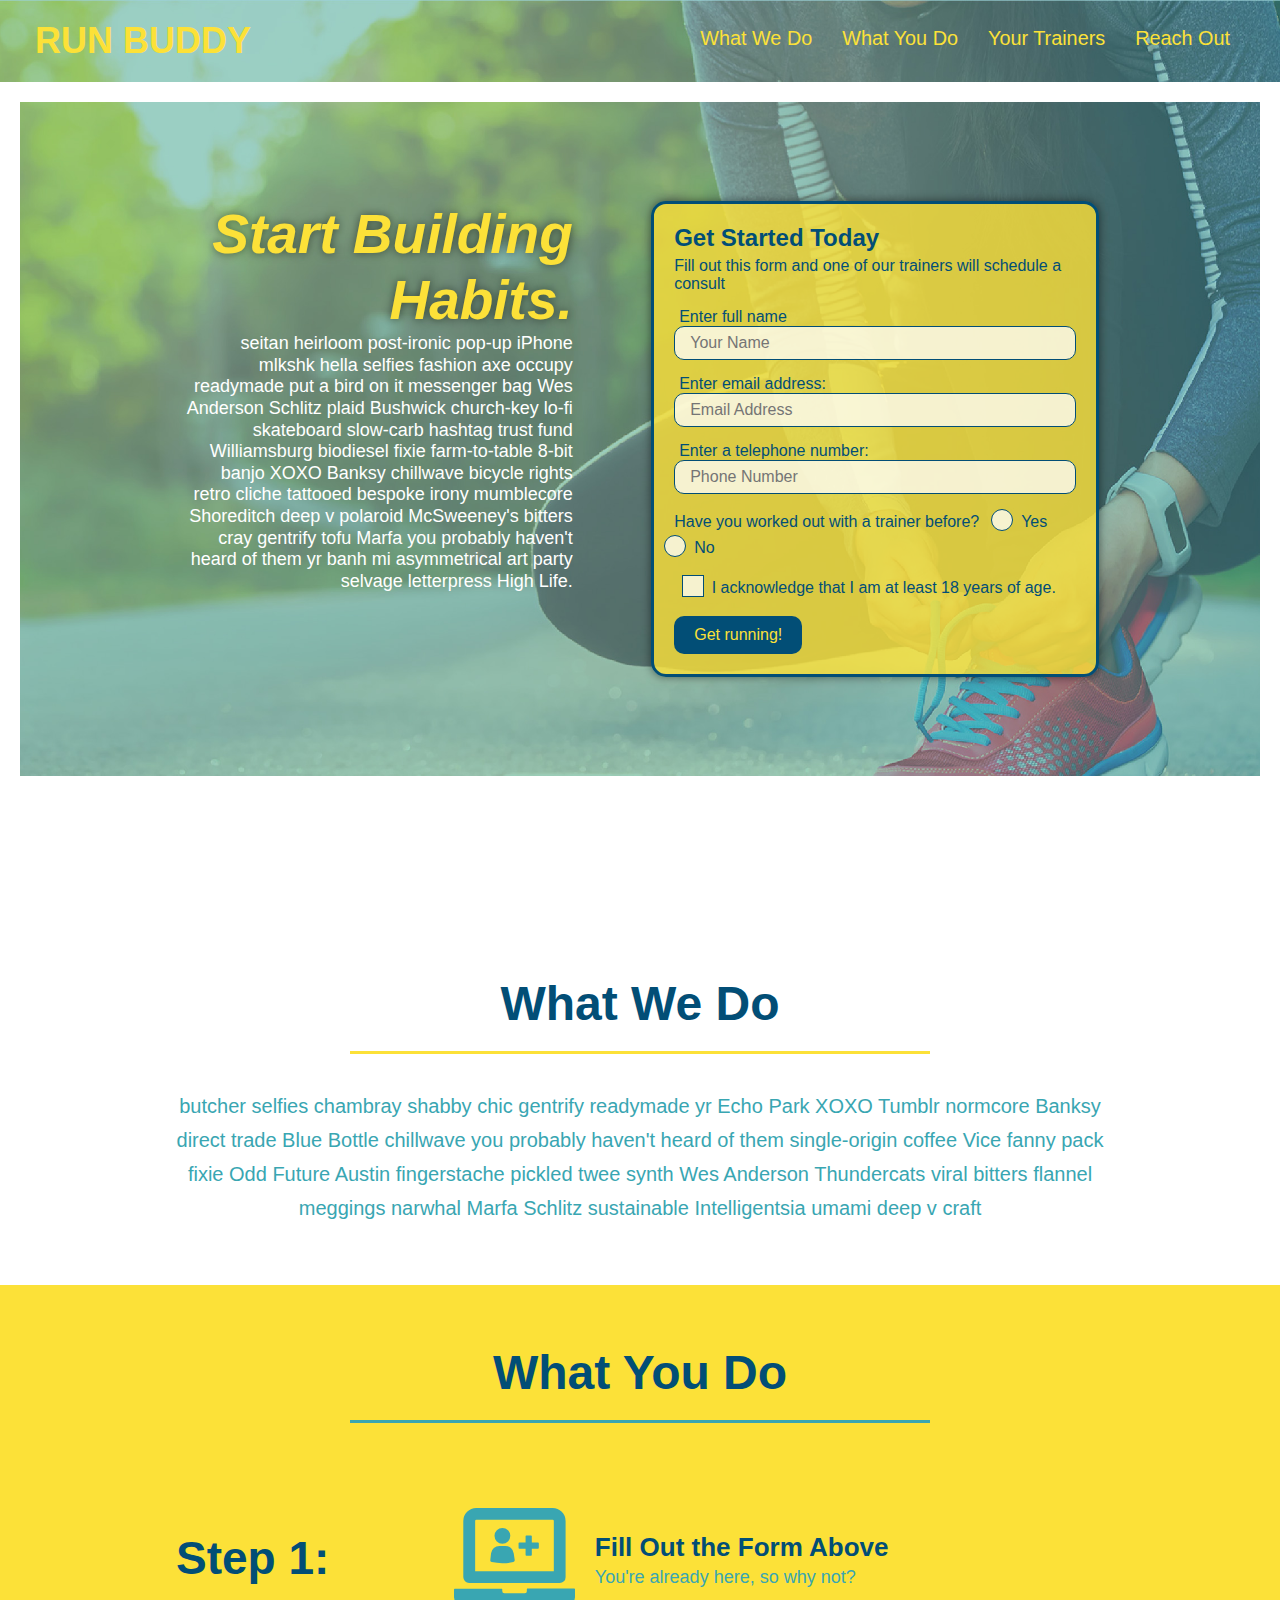
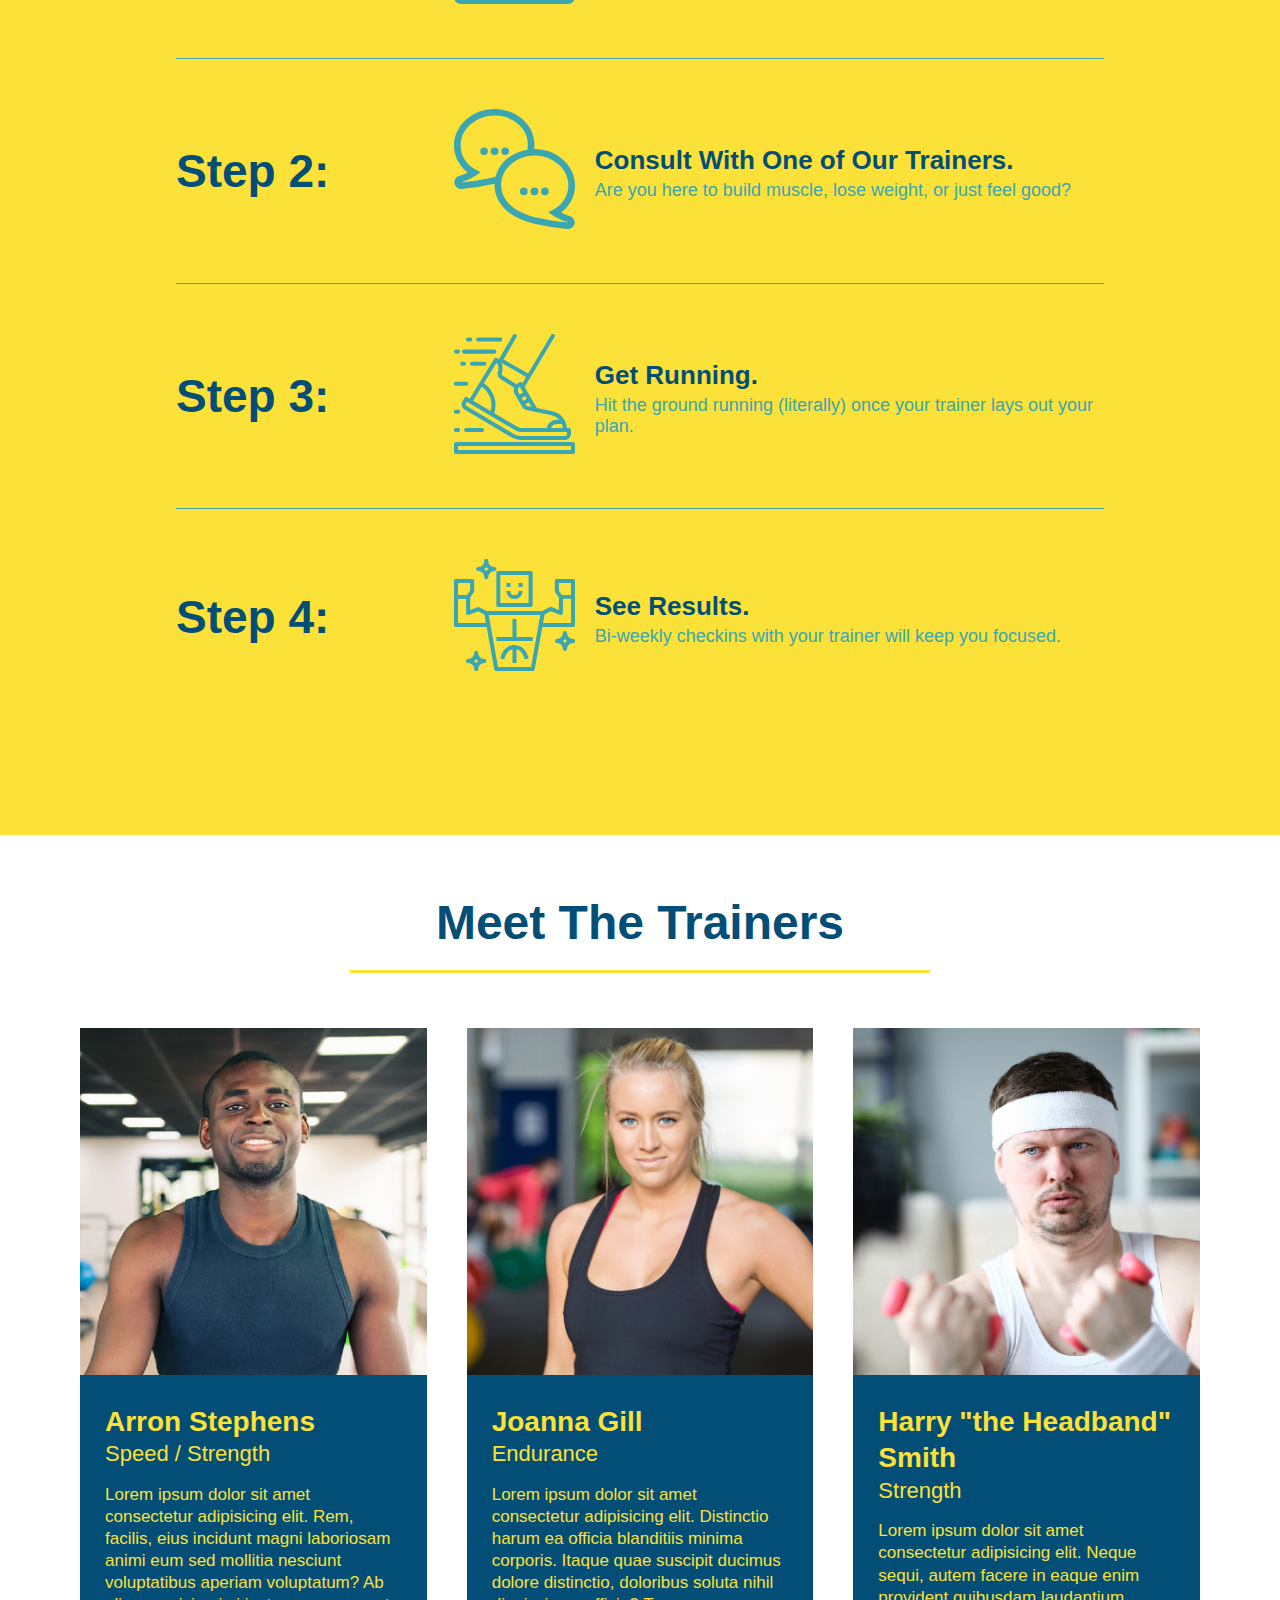
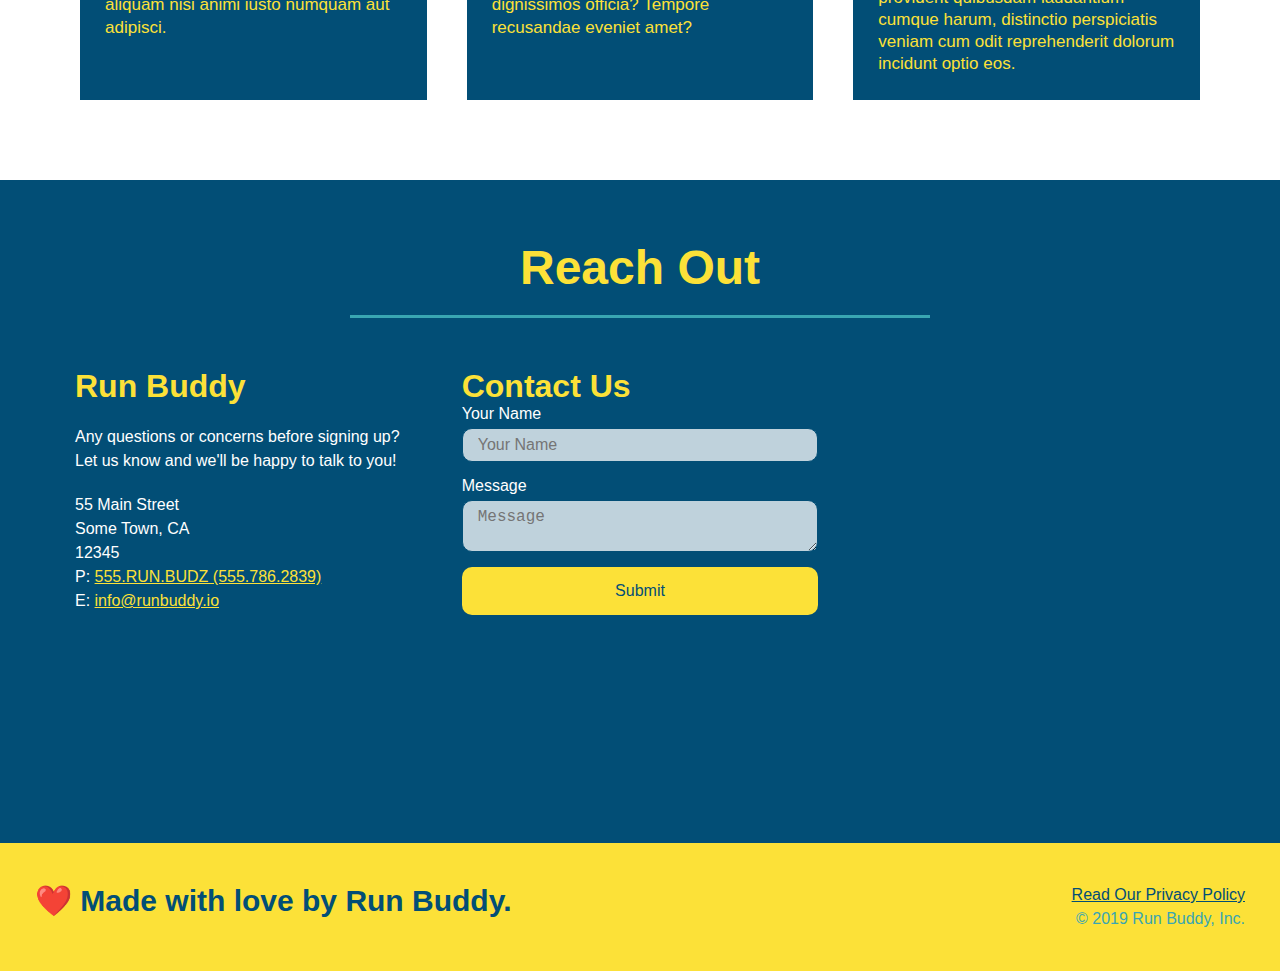
<file: index.html>
<!DOCTYPE html>
<html lang="en">

<head>
    <meta name="viewport" content="width=device-width, initial-scale=1.0" />
    <meta charset="UTF-8" />
    <title>Run Buddy</title>
    <link rel="stylesheet" type="text/css" href="./assets/css/style.css" />
</head>

<body>
    <!-- navigation -->
    <header>
        <h1>
            <a href="/">RUN BUDDY</a>
        </h1>
        <nav>
            <!-- Unordered list element -->
            <ul>
                <!-- List item element -->
                <li>
                    <!-- Anchor element -->
                    <a href="#what-we-do">What We Do</a>
                </li>
                <li>
                    <a href="#what-you-do">What You Do</a>
                </li>
                <li>
                    <a href="#your-trainers">Your Trainers</a>
                </li>
                <li>
                    <a href="#reach-out">Reach Out</a>
                </li>
            </ul>
        </nav>
    </header>

    <section class="hero">
        <div class="hero-cta">
            <h2>Start Building Habits.</h2>

            <p>seitan heirloom post-ironic pop-up iPhone mlkshk hella selfies fashion axe occupy readymade put a bird on
                it
                messenger bag Wes Anderson Schlitz plaid Bushwick church-key lo-fi skateboard slow-carb hashtag trust
                fund
                Williamsburg biodiesel fixie farm-to-table 8-bit banjo XOXO Banksy chillwave bicycle rights retro cliche
                tattooed bespoke irony mumblecore Shoreditch deep v polaroid McSweeney's bitters cray gentrify tofu
                Marfa
                you probably haven't heard of them yr banh mi asymmetrical art party selvage letterpress High Life.
            </p>
        </div>


        <div class="hero-form">
            <h3>Get Started Today</h3>
            <p>Fill out this form and one of our trainers will schedule a consult

            </p>
            <form>
                <label for="name">Enter full name</label>
                <input type="text" placeholder="Your Name" name="name" id="name" class="form-input" />

                <label for="email">Enter email address:</label>
                <input type="email" placeholder="Email Address" name="email" id="email" class="form-input" />

                <label for="phone">Enter a telephone number:</label>
                <input type="tel" placeholder="Phone Number" name="phone" id="phone" class="form-input" />

                <p>
                    Have you worked out with a trainer before?
                    <span class="radio-wrapper">
                        <input type="radio" name="trainer-confirm" id="trainer-yes" />
                        <label for="trainer-yes">Yes</label>
                    </span>
                    <span class="radio-wrapper">
                        <input type="radio" name="trainer-confirm" id="trainer-no" />
                        <label for="trainer-no">No</label>
                    </span>
                </p>
                <p>
                    <span class="checkbox-wrapper">
                        <input type="checkbox" name="age-confirm" id="checkbox" />
                        <label for="checkbox">I acknowledge that I am at least 18 years of age.</label>
                    </span>
                </p>

                <button type="submit">
                    Get running!
                </button>
                
            </form>
        </div>
    </section>

    <!-- hero/jumbotron -->
    <section>


    </section>

    <!-- "what we do" section -->
    <section id="what-we-do" class="intro">
        <div class="flex-row">
            <h2 class="section-title primary-border">What We Do</h2>
        </div>
        <div class="flex-row">
            <p>
                butcher selfies chambray shabby chic gentrify readymade yr Echo Park XOXO Tumblr normcore Banksy direct
                trade Blue Bottle chillwave you probably haven't heard of them single-origin coffee Vice fanny pack fixie
                Odd Future Austin fingerstache pickled twee synth Wes Anderson Thundercats viral bitters flannel meggings
                narwhal Marfa Schlitz sustainable Intelligentsia umami deep v craft
            </p>
        </div>
        
    </section>

    <!-- "what you do" section -->
    <section id="what-you-do" class="steps">
        <div class="flex-row">
            <h2 class="section-title secondary-border">What You Do</h2>
        </div>

        <div class="step">
            <h3>Step 1:</h3>
            <div class="step-info">
                <div class="step-img">
                    <img src="./assets/images/step-1.svg" alt="" />
                </div>
                <div class="step-text">
                    <h4>Fill Out the Form Above</h4>
                    <p>You're already here, so why not?</p>
                </div>
            </div>
        </div>

        <div class="step">
            <h3>Step 2:</h3>
            <div class="step-info">
                <div class="step-img">
                    <img src="./assets/images/step-2.svg" alt="" />
                </div>
                <div class="step-text">
                    <h4>Consult With One of Our Trainers.</h4>
                    <p>Are you here to build muscle, lose weight, or just feel good?</p>
                </div>
            </div>
        </div>

        <div class="step">
            <h3>Step 3:</h3>
            <div class="step-info">
                <div class="step-img">
                    <img src="./assets/images/step-3.svg" alt="" />
                </div>
                <div class="step-text">
                    <h4>Get Running.</h4>
                    <p>Hit the ground running (literally) once your trainer lays out your plan.</p>
                </div>
            </div>
        </div>

        <div class="step">
            <h3>Step 4:</h3>
            <div class="step-info">
                <div class="step-img">
                    <img src="./assets/images/step-4.svg" alt="" />
                </div>
                <div class="step-text">
                    <h4>See Results.</h4>
                    <p>Bi-weekly checkins with your trainer will keep you focused.</p>
                </div>
            </div>
        </div>
    </section>

    <!-- "meet the trainers" section -->
    <section id="your-trainers" >
       <div class="flex-row">
        <h2 class="section-title primary-border">
            Meet The Trainers
        </h2>
       </div> 

       <div class="trainers">

        <article class="trainer">
            <img src="./assets/images/trainer-1.jpg" alt="Arron Stephens in his workout clothes, ready to pump iron" />
            <div class="trainer-bio">
                <h3 class="trainer-name">Arron Stephens</h3>
                <h4 class="trainer-role">Speed / Strength</h4>
                <p>
                    Lorem ipsum dolor sit amet consectetur adipisicing elit. Rem, facilis, eius incidunt magni
                    laboriosam animi eum sed mollitia nesciunt voluptatibus aperiam voluptatum? Ab aliquam nisi animi
                    iusto numquam aut adipisci.
                </p>
            </div>
        </article>

        <article class="trainer">
            <img src="./assets/images/trainer-2.jpg" alt="Joanna Gill cooling off after a workout" />
            <div class="trainer-bio">
                <h3 class="trainer-name">Joanna Gill</h3>
                <h4 class="trainer-role">Endurance</h4>
                <p>
                    Lorem ipsum dolor sit amet consectetur adipisicing elit. Distinctio harum ea officia blanditiis
                    minima corporis. Itaque quae suscipit ducimus dolore distinctio, doloribus soluta nihil dignissimos
                    officia? Tempore recusandae eveniet amet?
                </p>
            </div>
            
        </article>

        <article class="trainer">
            <img src="./assets/images/trainer-3.jpg"
                alt="Harry Smith wearing a headband and lifting comically small pink weights" />
            <div class="trainer-bio">
                <h3 class="trainer-name">Harry "the Headband" Smith</h3>
                <h4 class="trainer-role">Strength</h4>
                <p>
                    Lorem ipsum dolor sit amet consectetur adipisicing elit. Neque sequi, autem facere in eaque enim
                    provident quibusdam laudantium cumque harum, distinctio perspiciatis veniam cum odit reprehenderit
                    dolorum incidunt optio eos.
                </p>
            </div>
        </article>
       </div>
        


    </section>

    <!-- "reach out" section -->
    <section id="reach-out" class="contact">
        <div class="flex-row">
            <h2 class="section-title secondary-border">Reach Out</h2>
        </div>

        <div class="contact-info">
            <div>
                <h3>Run Buddy</h3>
                <p>
                    Any questions or concerns before signing up?
                    <br />
                    Let us know and we'll be happy to talk to you!
                </p>

                <address>
                    55 Main Street <br />
                    Some Town, CA <br />
                    12345 <br />
                    P: <a href="555.786.2839">555.RUN.BUDZ (555.786.2839)</a><br />
                    E: <a href="mailto://info@runbuddy.io">info@runbuddy.io</a>
                </address>

            </div>

            <div class="contact-form">
                <h3>Contact Us</h3>
                <form>
                    <label for="contact-name">Your Name</label>
                    <input type="text" id="contact-name" placeholder="Your Name" />

                    <label for="contact-message">Message</label>
                    <textarea id="contact-message" placeholder="Message"></textarea>

                    <button type="submit">Submit</button>
                </form>
            </div>

            <iframe
                src="https://www.google.com/maps/embed?pb=!1m18!1m12!1m3!1d3500.581834294506!2d-81.38152768460183!3d28.672236982402232!2m3!1f0!2f0!3f0!3m2!1i1024!2i768!4f13.1!3m3!1m2!1s0x88e77181589270ff%3A0x93450d666078f413!2s620%20Cranes%20Way%2C%20Altamonte%20Springs%2C%20FL%2032701!5e0!3m2!1sen!2sus!4v1613702695041!5m2!1sen!2sus"
                frame-border="0" height="400" width="400" style="border:0;" allowfullscreen>
            </iframe>

        </div>
        


    </section>

    <!-- footer -->
    <footer>
        <h2>❤️ Made with love by Run Buddy.</h2>
        <div>
            <a href="./privacy-policy.html">Read Our Privacy Policy</a><br />
            &copy; 2019 Run Buddy, Inc.
        </div>
    </footer>
</body>

</html>
</file>
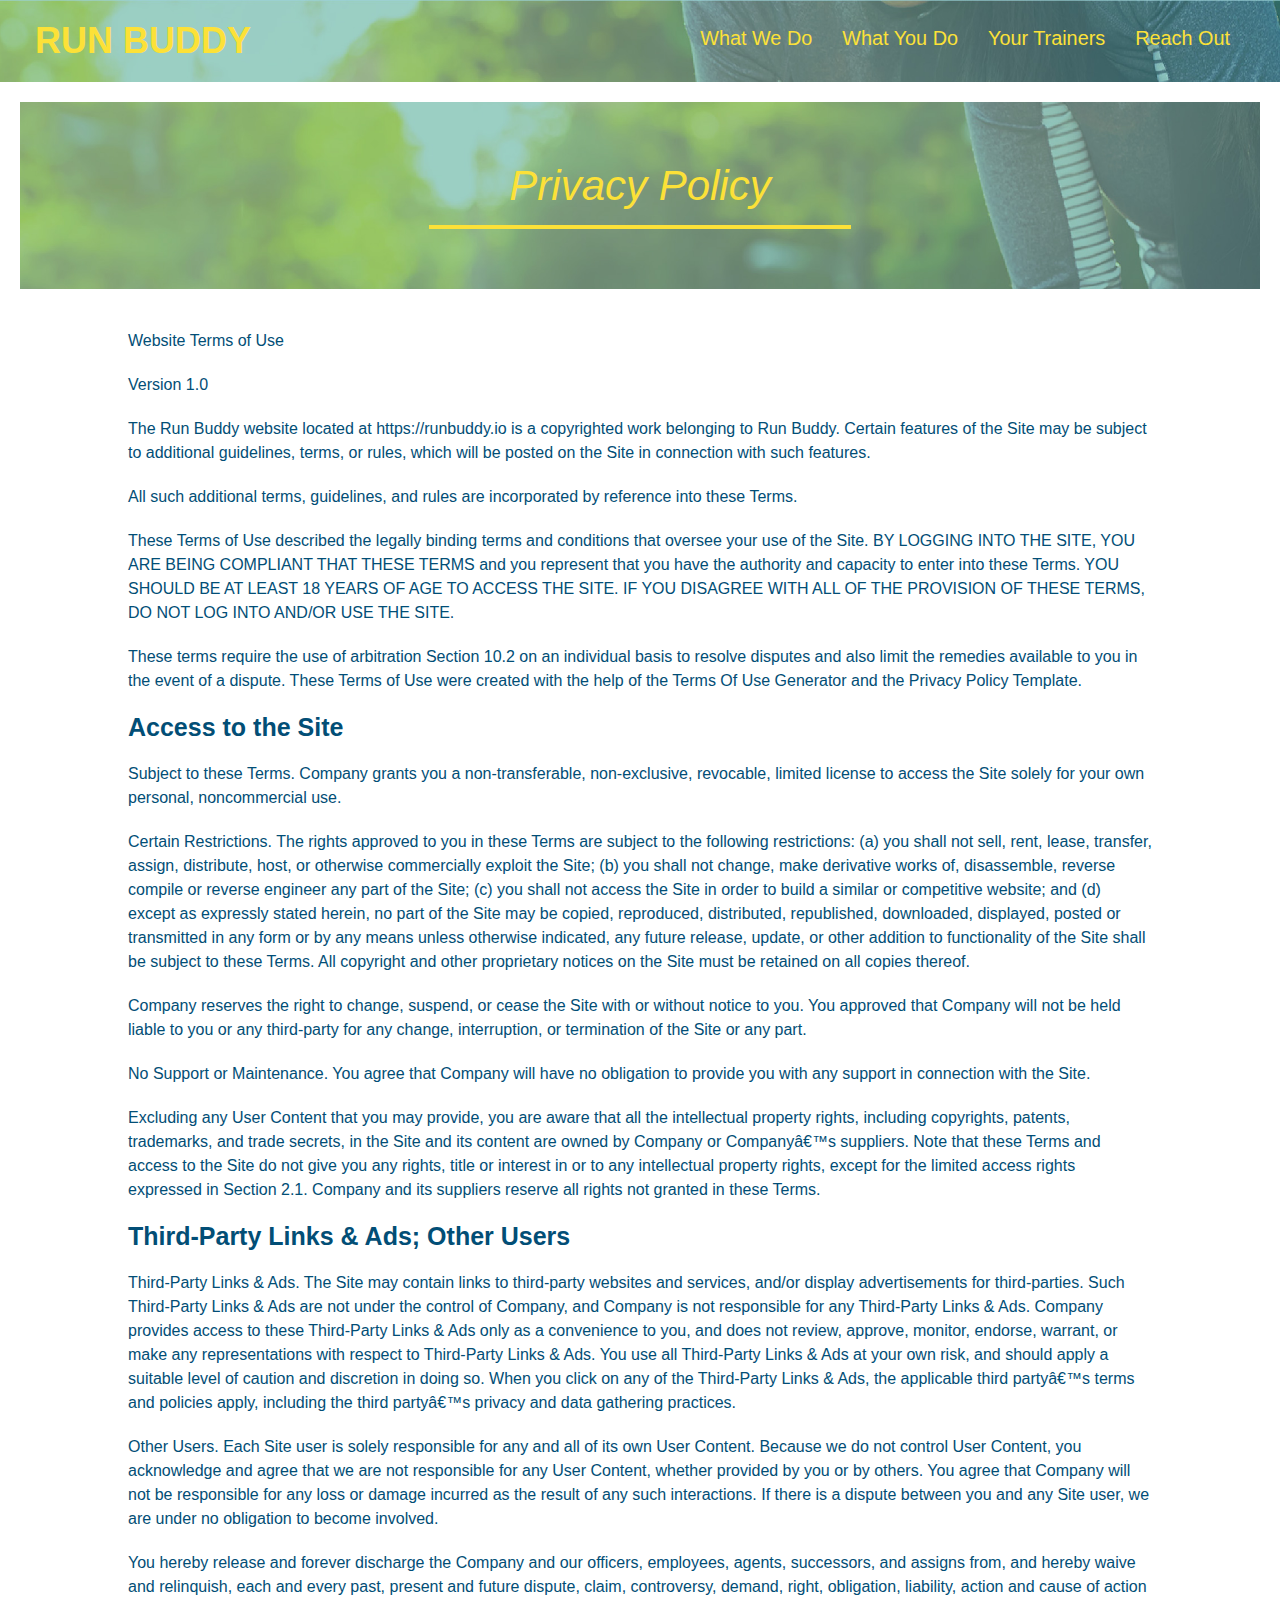
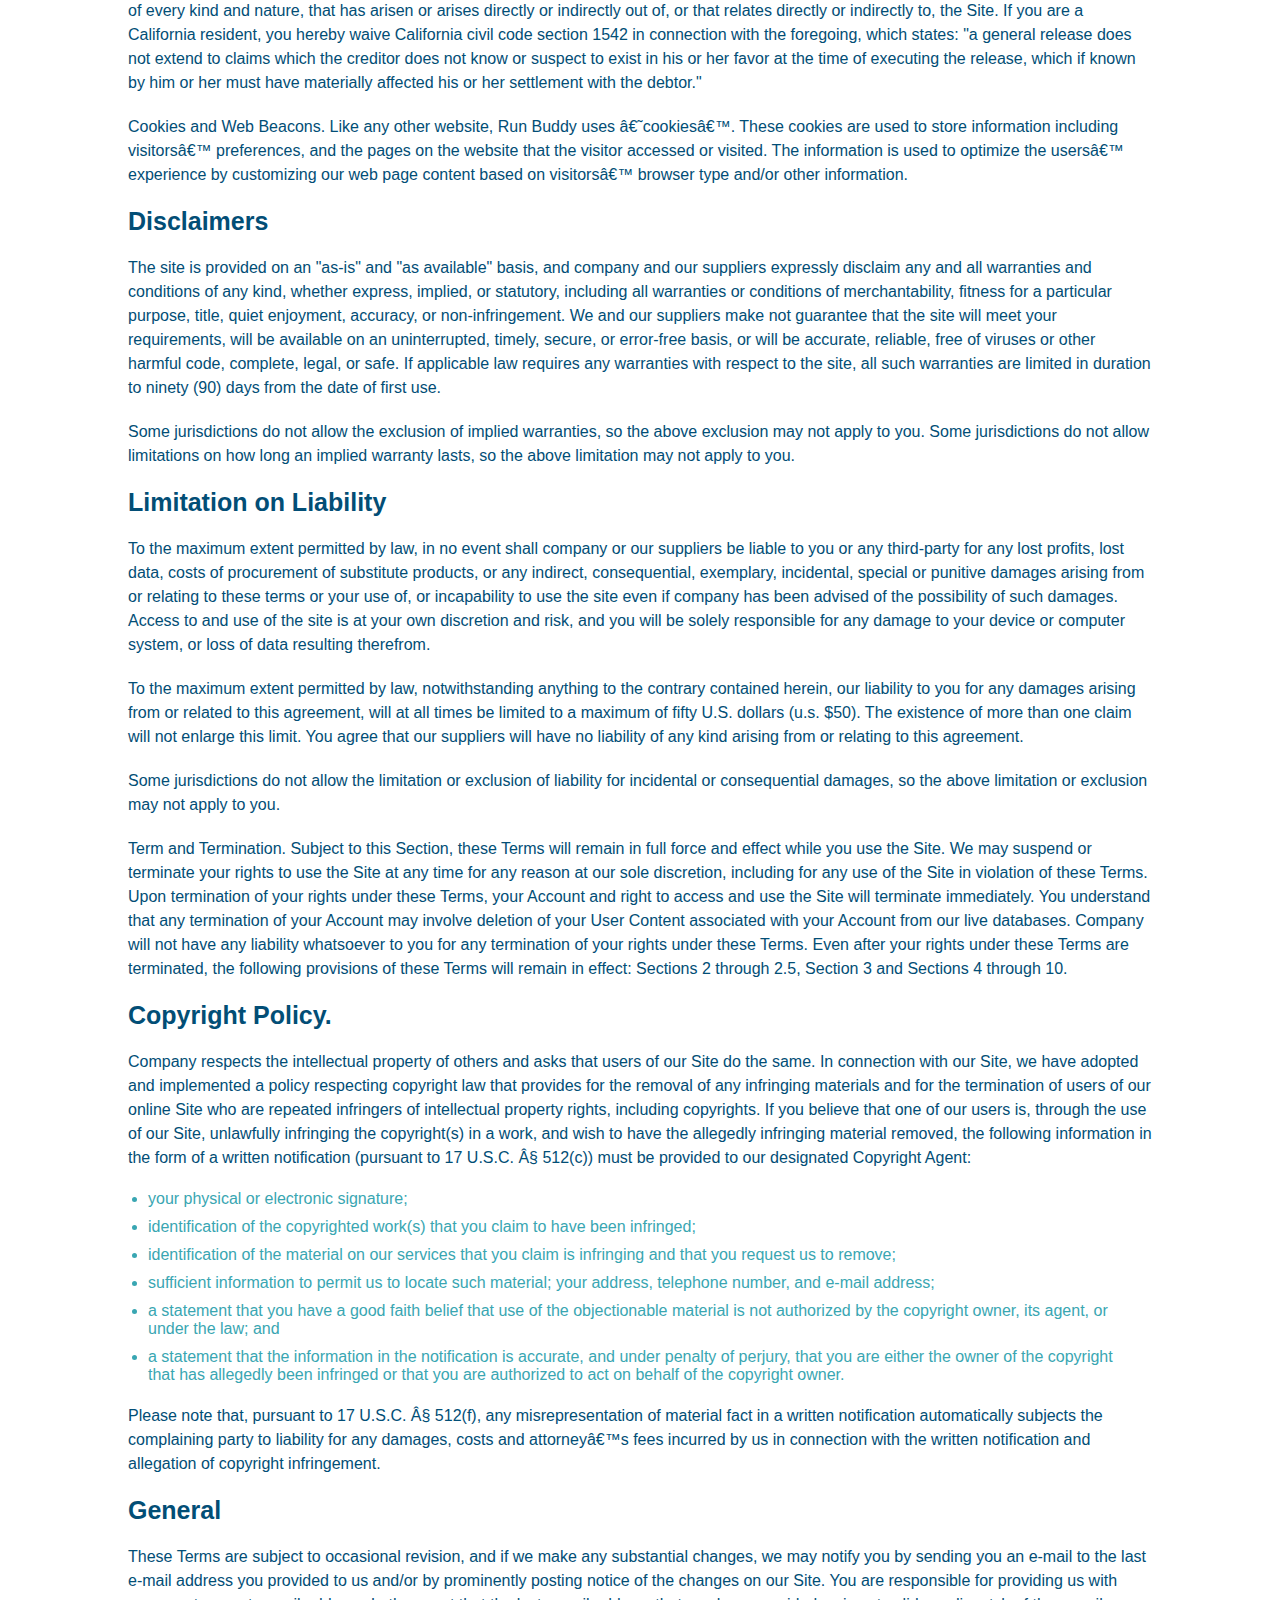
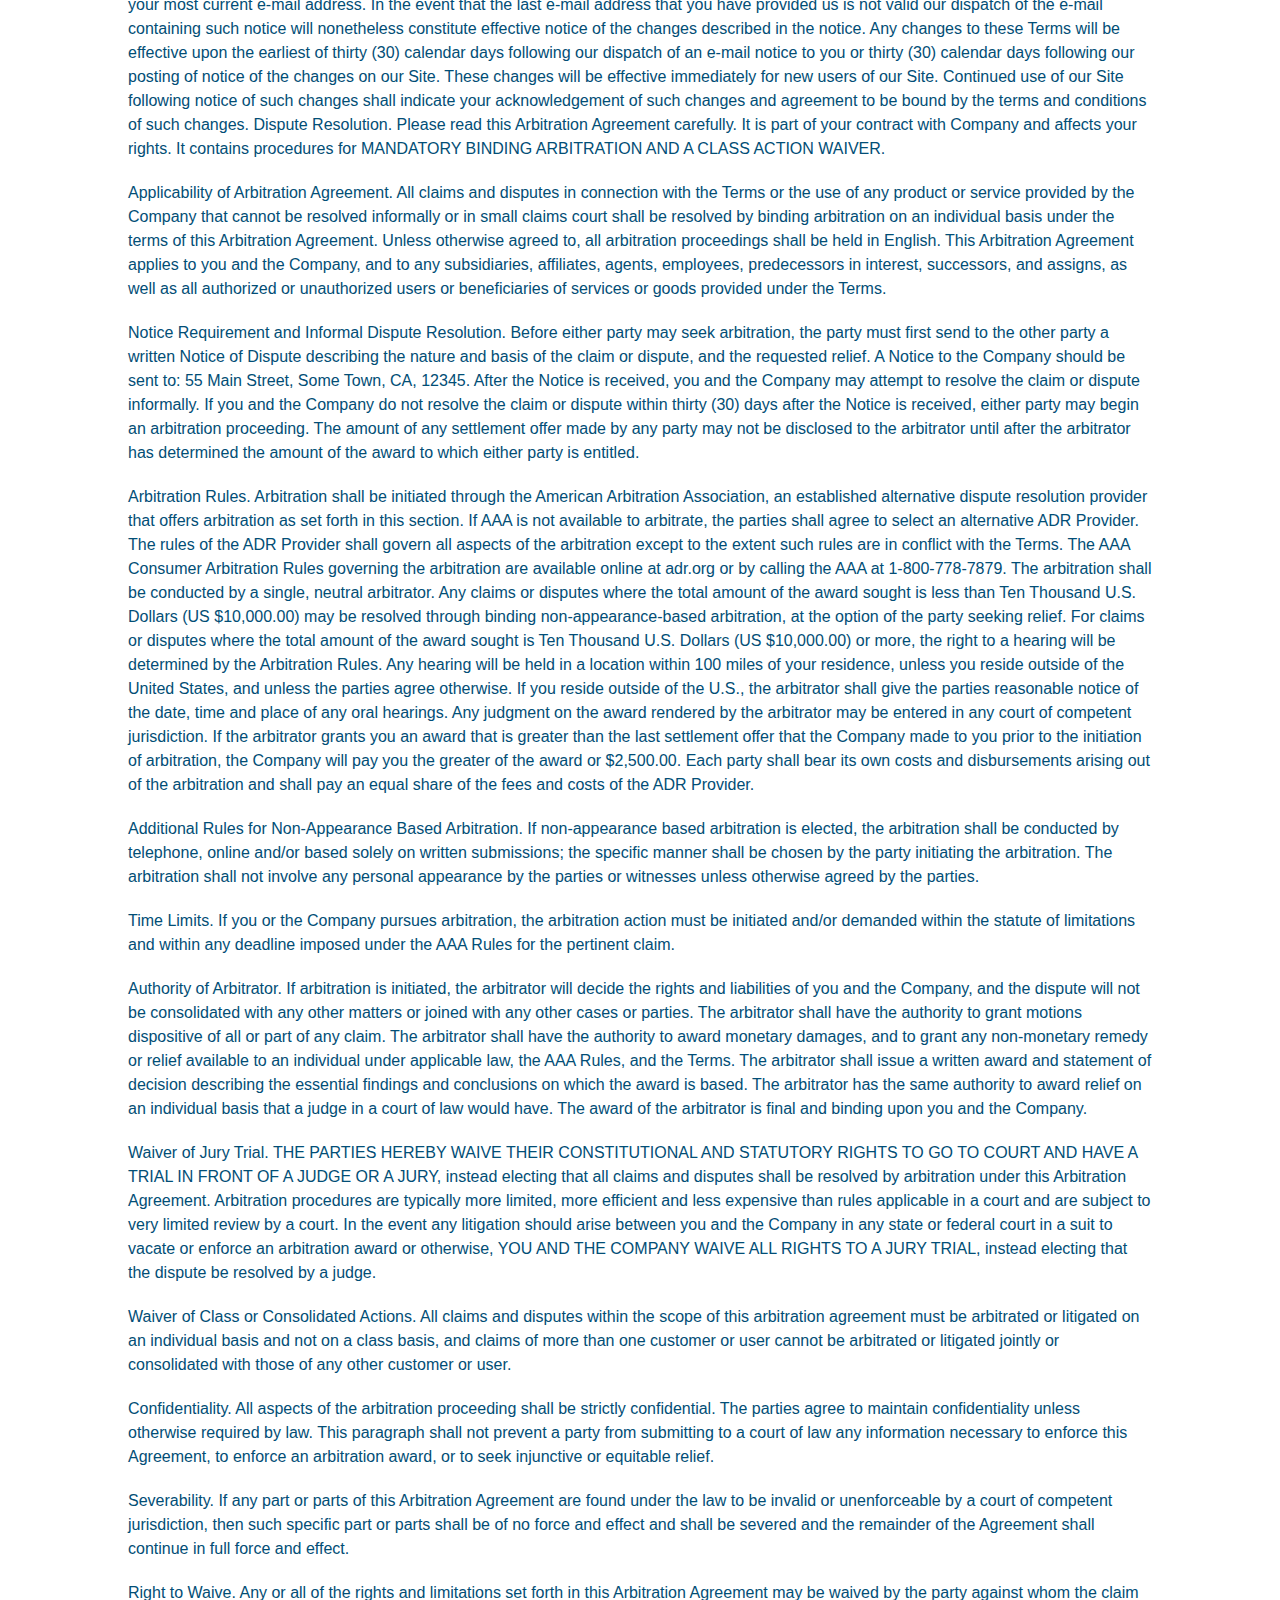
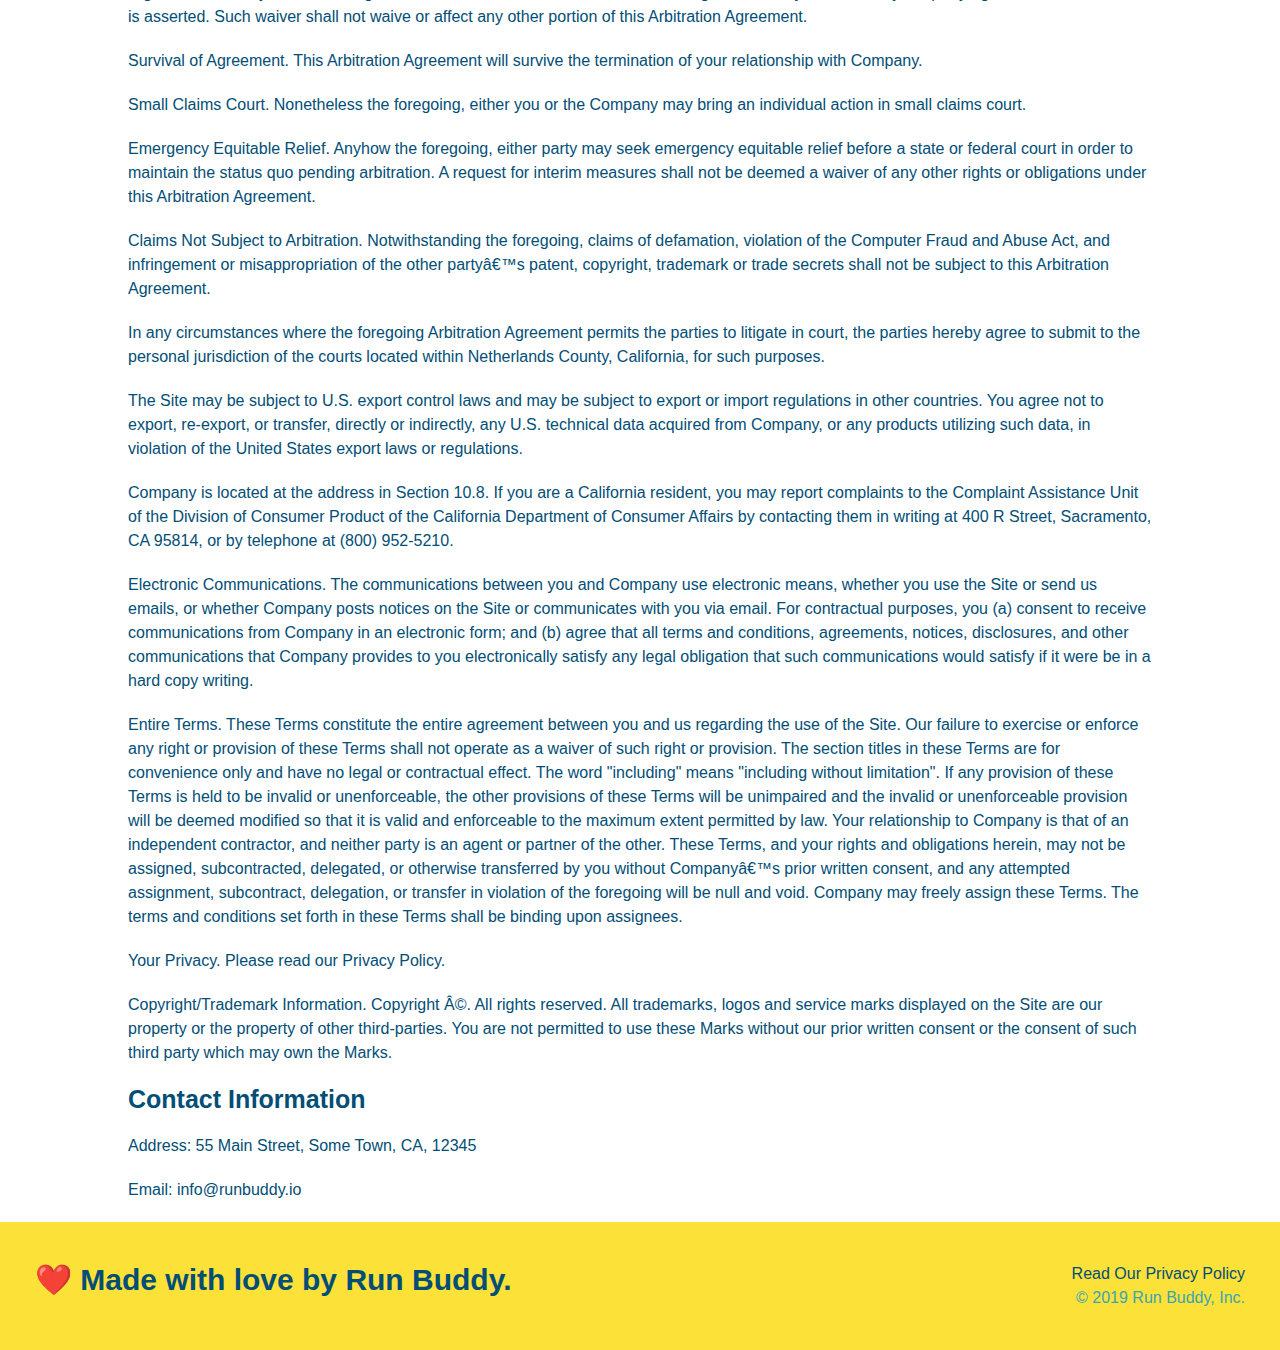
<file: privacy-policy.html>
<!DOCTYPE html>
<html lang="en">

<head>
    <meta name="viewport" content="width=device-width, initial-scale=1.0" />
    <link rel="stylesheet" href="./assets/css/style.css" />
    <link rel="stylesheet" href="./assets/css/secondary-styles.css" />
    <meta charset="UTF-8" />
    <title>Privacy Policy - Run Buddy</title>
</head>

<body>
    <header>
        <h1>
            <a href="/">RUN BUDDY</a>
        </h1>
        <nav>
            <!-- Unordered list element -->
            <ul>
                <!-- List item element -->
                <li>
                    <!-- Anchor element -->
                    <a href="./index.html#whatwedo">What We Do</a>
                </li>
                <li>
                    <a href="./index.html#what-you-do">What You Do</a>
                </li>
                <li>
                    <a href="./index.html#your-trainers">Your Trainers</a>
                </li>
                <li>
                    <a href="./index.html#reach-out">Reach Out</a>
                </li>
            </ul>
        </nav>
    </header>

    <section class="hero">
        <h2 class="page-title">
            Privacy Policy
        </h2>
    </section>

    <article class="secondary-content">

        <p>
            Website Terms of Use
        </p>

        <p>
            Version 1.0
        </p>

        <p>
            The Run Buddy website located at https://runbuddy.io is a copyrighted work belonging to Run Buddy. Certain
            features of the Site may be subject to additional guidelines, terms, or rules, which will be posted on the
            Site
            in connection with such features.
        </p>

        <p>
            All such additional terms, guidelines, and rules are incorporated by reference into these Terms.
        </p>

        <p>
            These Terms of Use described the legally binding terms and conditions that oversee your use of the Site. BY
            LOGGING INTO THE SITE, YOU ARE BEING COMPLIANT THAT THESE TERMS and you represent that you have the
            authority
            and capacity to enter into these Terms. YOU SHOULD BE AT LEAST 18 YEARS OF AGE TO ACCESS THE SITE. IF YOU
            DISAGREE WITH ALL OF THE PROVISION OF THESE TERMS, DO NOT LOG INTO AND/OR USE THE SITE.
        </p>

        <p>
            These terms require the use of arbitration Section 10.2 on an individual basis to resolve disputes and also
            limit the remedies available to you in the event of a dispute. These Terms of Use were created with the help
            of
            the Terms Of Use Generator and the Privacy Policy Template.
        </p>

        <h3>
            Access to the Site
        </h3>

        <p>
            Subject to these Terms. Company grants you a non-transferable, non-exclusive, revocable, limited license to
            access the Site solely for your own personal, noncommercial use.
        </p>

        <p>
            Certain Restrictions. The rights approved to you in these Terms are subject to the following restrictions:
            (a)
            you shall not sell, rent, lease, transfer, assign, distribute, host, or otherwise commercially exploit the
            Site;
            (b) you shall not change, make derivative works of, disassemble, reverse compile or reverse engineer any
            part of
            the Site; (c) you shall not access the Site in order to build a similar or competitive website; and (d)
            except
            as expressly stated herein, no part of the Site may be copied, reproduced, distributed, republished,
            downloaded,
            displayed, posted or transmitted in any form or by any means unless otherwise indicated, any future release,
            update, or other addition to functionality of the Site shall be subject to these Terms. All copyright and
            other
            proprietary notices on the Site must be retained on all copies thereof.
        </p>

        <p>
            Company reserves the right to change, suspend, or cease the Site with or without notice to you. You approved
            that Company will not be held liable to you or any third-party for any change, interruption, or termination
            of
            the Site or any part.
        </p>

        <p>
            No Support or Maintenance. You agree that Company will have no obligation to provide you with any support in
            connection with the Site.
        </p>

        <p>
            Excluding any User Content that you may provide, you are aware that all the intellectual property rights,
            including copyrights, patents, trademarks, and trade secrets, in the Site and its content are owned by
            Company
            or Companyâ€™s suppliers. Note that these Terms and access to the Site do not give you any rights, title or
            interest in or to any intellectual property rights, except for the limited access rights expressed in
            Section
            2.1. Company and its suppliers reserve all rights not granted in these Terms.
        </p>

        <h3>
            Third-Party Links & Ads; Other Users
        </h3>

        <p>
            Third-Party Links & Ads. The Site may contain links to third-party websites and services, and/or display
            advertisements for third-parties. Such Third-Party Links & Ads are not under the control of Company, and
            Company
            is not responsible for any Third-Party Links & Ads. Company provides access to these Third-Party Links & Ads
            only as a convenience to you, and does not review, approve, monitor, endorse, warrant, or make any
            representations with respect to Third-Party Links & Ads. You use all Third-Party Links & Ads at your own
            risk,
            and should apply a suitable level of caution and discretion in doing so. When you click on any of the
            Third-Party Links & Ads, the applicable third partyâ€™s terms and policies apply, including the third
            partyâ€™s
            privacy and data gathering practices.
        </p>

        <p>
            Other Users. Each Site user is solely responsible for any and all of its own User Content. Because we do not
            control User Content, you acknowledge and agree that we are not responsible for any User Content, whether
            provided by you or by others. You agree that Company will not be responsible for any loss or damage incurred
            as
            the result of any such interactions. If there is a dispute between you and any Site user, we are under no
            obligation to become involved.
        </p>

        <p>
            You hereby release and forever discharge the Company and our officers, employees, agents, successors, and
            assigns from, and hereby waive and relinquish, each and every past, present and future dispute, claim,
            controversy, demand, right, obligation, liability, action and cause of action of every kind and nature, that
            has
            arisen or arises directly or indirectly out of, or that relates directly or indirectly to, the Site. If you
            are
            a California resident, you hereby waive California civil code section 1542 in connection with the foregoing,
            which states: "a general release does not extend to claims which the creditor does not know or suspect to
            exist
            in his or her favor at the time of executing the release, which if known by him or her must have materially
            affected his or her settlement with the debtor."
        </p>

        <p>
            Cookies and Web Beacons. Like any other website, Run Buddy uses â€˜cookiesâ€™. These cookies are used to
            store
            information including visitorsâ€™ preferences, and the pages on the website that the visitor accessed or
            visited.
            The information is used to optimize the usersâ€™ experience by customizing our web page content based on
            visitorsâ€™
            browser type and/or other information.
        </p>

        <h3>
            Disclaimers
        </h3>

        <p>
            The site is provided on an "as-is" and "as available" basis, and company and our suppliers expressly
            disclaim
            any and all warranties and conditions of any kind, whether express, implied, or statutory, including all
            warranties or conditions of merchantability, fitness for a particular purpose, title, quiet enjoyment,
            accuracy,
            or non-infringement. We and our suppliers make not guarantee that the site will meet your requirements, will
            be
            available on an uninterrupted, timely, secure, or error-free basis, or will be accurate, reliable, free of
            viruses or other harmful code, complete, legal, or safe. If applicable law requires any warranties with
            respect
            to the site, all such warranties are limited in duration to ninety (90) days from the date of first use.
        </p>

        <p>
            Some jurisdictions do not allow the exclusion of implied warranties, so the above exclusion may not apply to
            you. Some jurisdictions do not allow limitations on how long an implied warranty lasts, so the above
            limitation
            may not apply to you.
        </p>

        <h3>
            Limitation on Liability
        </h3>

        <p>
            To the maximum extent permitted by law, in no event shall company or our suppliers be liable to you or any
            third-party for any lost profits, lost data, costs of procurement of substitute products, or any indirect,
            consequential, exemplary, incidental, special or punitive damages arising from or relating to these terms or
            your use of, or incapability to use the site even if company has been advised of the possibility of such
            damages. Access to and use of the site is at your own discretion and risk, and you will be solely
            responsible
            for any damage to your device or computer system, or loss of data resulting therefrom.
        </p>

        <p>
            To the maximum extent permitted by law, notwithstanding anything to the contrary contained herein, our
            liability
            to you for any damages arising from or related to this agreement, will at all times be limited to a maximum
            of
            fifty U.S. dollars (u.s. $50). The existence of more than one claim will not enlarge this limit. You agree
            that
            our suppliers will have no liability of any kind arising from or relating to this agreement.
        </p>

        <p>
            Some jurisdictions do not allow the limitation or exclusion of liability for incidental or consequential
            damages, so the above limitation or exclusion may not apply to you.
        </p>

        <p>
            Term and Termination. Subject to this Section, these Terms will remain in full force and effect while you
            use
            the Site. We may suspend or terminate your rights to use the Site at any time for any reason at our sole
            discretion, including for any use of the Site in violation of these Terms. Upon termination of your rights
            under
            these Terms, your Account and right to access and use the Site will terminate immediately. You understand
            that
            any termination of your Account may involve deletion of your User Content associated with your Account from
            our
            live databases. Company will not have any liability whatsoever to you for any termination of your rights
            under
            these Terms. Even after your rights under these Terms are terminated, the following provisions of these
            Terms
            will remain in effect: Sections 2 through 2.5, Section 3 and Sections 4 through 10.
        </p>

        <h3>
            Copyright Policy.
        </h3>

        <p>
            Company respects the intellectual property of others and asks that users of our Site do the same. In
            connection
            with our Site, we have adopted and implemented a policy respecting copyright law that provides for the
            removal
            of any infringing materials and for the termination of users of our online Site who are repeated infringers
            of
            intellectual property rights, including copyrights. If you believe that one of our users is, through the use
            of
            our Site, unlawfully infringing the copyright(s) in a work, and wish to have the allegedly infringing
            material
            removed, the following information in the form of a written notification (pursuant to 17 U.S.C. Â§ 512(c))
            must
            be provided to our designated Copyright Agent:
        </p>

        <ul>
            <li>
                your physical or electronic signature;
            </li>
            <li>
                identification of the copyrighted work(s) that you claim to have been infringed;
            </li>
            <li>
                identification of the material on our services that you claim is infringing and that you request us to
                remove;
            </li>
            <li>
                sufficient information to permit us to locate such material; your address, telephone number, and e-mail
                address;
            </li>
            <li>
                a statement that you have a good faith belief that use of the objectionable material is not authorized
                by the
                copyright owner, its agent, or under the law; and
            </li>
            <li>
                a statement that the information in the notification is accurate, and under penalty of perjury, that you
                are
                either the owner of the copyright that has allegedly been infringed or that you are authorized to act on
                behalf of the copyright owner.
            </li>
        </ul>

        <p>
            Please note that, pursuant to 17 U.S.C. Â§ 512(f), any misrepresentation of material fact in a written
            notification automatically subjects the complaining party to liability for any damages, costs and
            attorneyâ€™s
            fees incurred by us in connection with the written notification and allegation of copyright infringement.
        </p>

        <h3>
            General
        </h3>

        <p>
            These Terms are subject to occasional revision, and if we make any substantial changes, we may notify you by
            sending you an e-mail to the last e-mail address you provided to us and/or by prominently posting notice of
            the
            changes on our Site. You are responsible for providing us with your most current e-mail address. In the
            event
            that the last e-mail address that you have provided us is not valid our dispatch of the e-mail containing
            such
            notice will nonetheless constitute effective notice of the changes described in the notice. Any changes to
            these
            Terms will be effective upon the earliest of thirty (30) calendar days following our dispatch of an e-mail
            notice to you or thirty (30) calendar days following our posting of notice of the changes on our Site. These
            changes will be effective immediately for new users of our Site. Continued use of our Site following notice
            of
            such changes shall indicate your acknowledgement of such changes and agreement to be bound by the terms and
            conditions of such changes. Dispute Resolution. Please read this Arbitration Agreement carefully. It is part
            of
            your contract with Company and affects your rights. It contains procedures for MANDATORY BINDING ARBITRATION
            AND
            A CLASS ACTION WAIVER.
        </p>

        <p>
            Applicability of Arbitration Agreement. All claims and disputes in connection with the Terms or the use of
            any
            product or service provided by the Company that cannot be resolved informally or in small claims court shall
            be
            resolved by binding arbitration on an individual basis under the terms of this Arbitration Agreement. Unless
            otherwise agreed to, all arbitration proceedings shall be held in English. This Arbitration Agreement
            applies to
            you and the Company, and to any subsidiaries, affiliates, agents, employees, predecessors in interest,
            successors, and assigns, as well as all authorized or unauthorized users or beneficiaries of services or
            goods
            provided under the Terms.
        </p>

        <p>
            Notice Requirement and Informal Dispute Resolution. Before either party may seek arbitration, the party must
            first send to the other party a written Notice of Dispute describing the nature and basis of the claim or
            dispute, and the requested relief. A Notice to the Company should be sent to: 55 Main Street, Some Town, CA,
            12345. After the Notice is received, you and the Company may attempt to resolve the claim or dispute
            informally.
            If you and the Company do not resolve the claim or dispute within thirty (30) days after the Notice is
            received,
            either party may begin an arbitration proceeding. The amount of any settlement offer made by any party may
            not
            be disclosed to the arbitrator until after the arbitrator has determined the amount of the award to which
            either
            party is entitled.
        </p>

        <p>
            Arbitration Rules. Arbitration shall be initiated through the American Arbitration Association, an
            established
            alternative dispute resolution provider that offers arbitration as set forth in this section. If AAA is not
            available to arbitrate, the parties shall agree to select an alternative ADR Provider. The rules of the ADR
            Provider shall govern all aspects of the arbitration except to the extent such rules are in conflict with
            the
            Terms. The AAA Consumer Arbitration Rules governing the arbitration are available online at adr.org or by
            calling the AAA at 1-800-778-7879. The arbitration shall be conducted by a single, neutral arbitrator. Any
            claims or disputes where the total amount of the award sought is less than Ten Thousand U.S. Dollars (US
            $10,000.00) may be resolved through binding non-appearance-based arbitration, at the option of the party
            seeking
            relief. For claims or disputes where the total amount of the award sought is Ten Thousand U.S. Dollars (US
            $10,000.00) or more, the right to a hearing will be determined by the Arbitration Rules. Any hearing will be
            held in a location within 100 miles of your residence, unless you reside outside of the United States, and
            unless the parties agree otherwise. If you reside outside of the U.S., the arbitrator shall give the parties
            reasonable notice of the date, time and place of any oral hearings. Any judgment on the award rendered by
            the
            arbitrator may be entered in any court of competent jurisdiction. If the arbitrator grants you an award that
            is
            greater than the last settlement offer that the Company made to you prior to the initiation of arbitration,
            the
            Company will pay you the greater of the award or $2,500.00. Each party shall bear its own costs and
            disbursements arising out of the arbitration and shall pay an equal share of the fees and costs of the ADR
            Provider.
        </p>

        <p>
            Additional Rules for Non-Appearance Based Arbitration. If non-appearance based arbitration is elected, the
            arbitration shall be conducted by telephone, online and/or based solely on written submissions; the specific
            manner shall be chosen by the party initiating the arbitration. The arbitration shall not involve any
            personal
            appearance by the parties or witnesses unless otherwise agreed by the parties.
        </p>

        <p>
            Time Limits. If you or the Company pursues arbitration, the arbitration action must be initiated and/or
            demanded
            within the statute of limitations and within any deadline imposed under the AAA Rules for the pertinent
            claim.
        </p>

        <p>
            Authority of Arbitrator. If arbitration is initiated, the arbitrator will decide the rights and liabilities
            of
            you and the Company, and the dispute will not be consolidated with any other matters or joined with any
            other
            cases or parties. The arbitrator shall have the authority to grant motions dispositive of all or part of any
            claim. The arbitrator shall have the authority to award monetary damages, and to grant any non-monetary
            remedy
            or relief available to an individual under applicable law, the AAA Rules, and the Terms. The arbitrator
            shall
            issue a written award and statement of decision describing the essential findings and conclusions on which
            the
            award is based. The arbitrator has the same authority to award relief on an individual basis that a judge in
            a
            court of law would have. The award of the arbitrator is final and binding upon you and the Company.
        </p>

        <p>
            Waiver of Jury Trial. THE PARTIES HEREBY WAIVE THEIR CONSTITUTIONAL AND STATUTORY RIGHTS TO GO TO COURT AND
            HAVE
            A TRIAL IN FRONT OF A JUDGE OR A JURY, instead electing that all claims and disputes shall be resolved by
            arbitration under this Arbitration Agreement. Arbitration procedures are typically more limited, more
            efficient
            and less expensive than rules applicable in a court and are subject to very limited review by a court. In
            the
            event any litigation should arise between you and the Company in any state or federal court in a suit to
            vacate
            or enforce an arbitration award or otherwise, YOU AND THE COMPANY WAIVE ALL RIGHTS TO A JURY TRIAL, instead
            electing that the dispute be resolved by a judge.
        </p>

        <p>
            Waiver of Class or Consolidated Actions. All claims and disputes within the scope of this arbitration
            agreement
            must be arbitrated or litigated on an individual basis and not on a class basis, and claims of more than one
            customer or user cannot be arbitrated or litigated jointly or consolidated with those of any other customer
            or
            user.
        </p>

        <p>
            Confidentiality. All aspects of the arbitration proceeding shall be strictly confidential. The parties agree
            to
            maintain confidentiality unless otherwise required by law. This paragraph shall not prevent a party from
            submitting to a court of law any information necessary to enforce this Agreement, to enforce an arbitration
            award, or to seek injunctive or equitable relief.
        </p>

        <p>
            Severability. If any part or parts of this Arbitration Agreement are found under the law to be invalid or
            unenforceable by a court of competent jurisdiction, then such specific part or parts shall be of no force
            and
            effect and shall be severed and the remainder of the Agreement shall continue in full force and effect.
        </p>

        <p>
            Right to Waive. Any or all of the rights and limitations set forth in this Arbitration Agreement may be
            waived
            by the party against whom the claim is asserted. Such waiver shall not waive or affect any other portion of
            this
            Arbitration Agreement.
        </p>

        <p>
            Survival of Agreement. This Arbitration Agreement will survive the termination of your relationship with
            Company.
        </p>

        <p>
            Small Claims Court. Nonetheless the foregoing, either you or the Company may bring an individual action in
            small
            claims court.
        </p>

        <p>
            Emergency Equitable Relief. Anyhow the foregoing, either party may seek emergency equitable relief before a
            state or federal court in order to maintain the status quo pending arbitration. A request for interim
            measures
            shall not be deemed a waiver of any other rights or obligations under this Arbitration Agreement.
        </p>

        <p>
            Claims Not Subject to Arbitration. Notwithstanding the foregoing, claims of defamation, violation of the
            Computer Fraud and Abuse Act, and infringement or misappropriation of the other partyâ€™s patent, copyright,
            trademark or trade secrets shall not be subject to this Arbitration Agreement.
        </p>

        <p>
            In any circumstances where the foregoing Arbitration Agreement permits the parties to litigate in court, the
            parties hereby agree to submit to the personal jurisdiction of the courts located within Netherlands County,
            California, for such purposes.
        </p>

        <p>
            The Site may be subject to U.S. export control laws and may be subject to export or import regulations in
            other
            countries. You agree not to export, re-export, or transfer, directly or indirectly, any U.S. technical data
            acquired from Company, or any products utilizing such data, in violation of the United States export laws or
            regulations.
        </p>

        <p>
            Company is located at the address in Section 10.8. If you are a California resident, you may report
            complaints
            to the Complaint Assistance Unit of the Division of Consumer Product of the California Department of
            Consumer
            Affairs by contacting them in writing at 400 R Street, Sacramento, CA 95814, or by telephone at (800)
            952-5210.
        </p>

        <p>
            Electronic Communications. The communications between you and Company use electronic means, whether you use
            the
            Site or send us emails, or whether Company posts notices on the Site or communicates with you via email. For
            contractual purposes, you (a) consent to receive communications from Company in an electronic form; and (b)
            agree that all terms and conditions, agreements, notices, disclosures, and other communications that Company
            provides to you electronically satisfy any legal obligation that such communications would satisfy if it
            were be
            in a hard copy writing.
        </p>

        <p>
            Entire Terms. These Terms constitute the entire agreement between you and us regarding the use of the Site.
            Our
            failure to exercise or enforce any right or provision of these Terms shall not operate as a waiver of such
            right
            or provision. The section titles in these Terms are for convenience only and have no legal or contractual
            effect. The word "including" means "including without limitation". If any provision of these Terms is held
            to be
            invalid or unenforceable, the other provisions of these Terms will be unimpaired and the invalid or
            unenforceable provision will be deemed modified so that it is valid and enforceable to the maximum extent
            permitted by law. Your relationship to Company is that of an independent contractor, and neither party is an
            agent or partner of the other. These Terms, and your rights and obligations herein, may not be assigned,
            subcontracted, delegated, or otherwise transferred by you without Companyâ€™s prior written consent, and any
            attempted assignment, subcontract, delegation, or transfer in violation of the foregoing will be null and
            void.
            Company may freely assign these Terms. The terms and conditions set forth in these Terms shall be binding
            upon
            assignees.
        </p>

        <p>
            Your Privacy. Please read our Privacy Policy.
        </p>

        <p>
            Copyright/Trademark Information. Copyright Â©. All rights reserved. All trademarks, logos and service marks
            displayed on the Site are our property or the property of other third-parties. You are not permitted to use
            these Marks without our prior written consent or the consent of such third party which may own the Marks.
        </p>

        <h3>
            Contact Information
        </h3>

        <p>
            Address: 55 Main Street, Some Town, CA, 12345
        </p>

        <p>
            Email: info@runbuddy.io
        </p>

    </article>

    <!-- footer -->
    <footer>

        <h2>❤️ Made with love by Run Buddy.</h2>
        <div>
            <a>Read Our Privacy Policy</a><br />
            &copy; 2019 Run Buddy, Inc.
        </div>

    </footer>
</body>

</html>
</file>
<file: assets/css/style.css>
:root {
    --primary-color:#fce138;
    --secondary-color: #024e76;
    --tertiary-color: #39a6b2;
}

* {
    margin: 0;
    padding: 0;
    box-sizing:border-box;
}

body {
    /* more on this crazy alphanumerical value in a minute! */
    color: #39a6b2;
    font-family: Helvetica, Arial, sans-serif;
  }

/* apply styles to <header> */
header {
    display: flex;
    justify-content: space-between;
    flex-wrap: wrap;
    padding: 20px 35px;
    background-color: #39a6b2;
    position: -webkit-sticky;
    position: sticky;
    top: 0;
    background-image: url("../images/hero-bg.jpg");
    background-size: cover;
    background-position: center;
    background-attachment: fixed;
    background-position: 80%;
    z-index: 9999;
}
header h1 {
    font-weight: bold;
    font-size: 36px;
    color: var(--primary-color);
    margin: 0;
    
}

header a {
    text-decoration: none;
    color: var(--primary-color);
}

header nav {
    margin: 7px 0;
}

header nav ul li {
    
}

header nav ul {
    display: flex;
    flex-wrap: wrap;
    justify-content: space space-between;
    align-items: center;
    list-style: none;
}

Header nav ul li a {
    padding: 10px 15px;
    font-weight: lighter;
    font-size: 1.55vw;
}

header nav ul li a:hover {
    background: var(--primary-color);
    color: var(--secondary-color);
    border-radius: 15px;
    text-shadow: none;
}

footer {
    background: var(--primary-color);
    width: 100%;
    padding: 40px 35px;
    display: flex;
    justify-content: space-between;
    flex-wrap: wrap;
}

footer h2 {
    color: var(--secondary-color);
    font-size: 30px;
    margin: 0;
}

footer div {
    line-height: 1.5;
    text-align: right;
}

footer a {
    color: var(--secondary-color);
}

section {
    padding: 60px;
}

.hero {
    background-image: url("../images/hero-bg.jpg");
    background-size: cover;
    background-position: 80%;
    display: flex;
    justify-content: center;
    flex-wrap: wrap;
    align-items: flex-start;
    background-attachment: fixed;

    
}

.hero-cta {
    width: 35%;
    text-align: right;
    margin: 3.5%;
    color: #fff;
    font-size: 18px;
    line-height: 1.2;
}

.hero-cta h2 {
    font-style: italic;
    font-size: 55px;
    color: var(--primary-color);
    text-shadow: 0 0 10px rgba(0, 0, 0, 0.5);
}

.hero-form {
    background-color: rgba(252, 225, 56, 0.8) ;
    padding: 20px;
    color: var(--secondary-color);
    border: 3px solid var(--secondary-color);
    width: 40%;
    margin: 3.5%;
    box-shadow: 0 0 10px rgba(0, 0, 0, 0.5);
    border-radius: 15px;
}

.hero-form button:hover {
    background-color: #39a6b2;
}

.hero-form h3 {
    font-size: 24px;
    margin: 0;
}

.hero-form p {
    margin: 5px 0 15px 0;
}

.form-input {
    border: 1px solid var(--secondary-color);
    display: block;
    padding: 7px 15px;
    font-size: 16px;
    color: var(--secondary-color);
    width: 100%;
    margin-bottom: 15px;
    border-radius: 10px;
    background-color: rgba(255,255,255, 0.75);
}

.form-input:focus {
    background-color: rgba(255,255,255, 1);
    outline: none;
}

.hero-form label {
    margin: 0 5px;
}

.hero-form button {
    color: var(--primary-color);
    background-color: var(--secondary-color);
    border: none;
    padding: 10px 20px;
    font-size: 16px;
    border-radius: 10px;

}


.intro h2 {
    
}

.intro p {
    line-height: 1.7;
    color: #39a6b2;
    width: 80%;
    font-size: 20px;
    margin: 0 auto;
    text-align: center;
}

.steps {
   
    background: var(--primary-color);
}

.steps h2 {
    
}

.section-title {
    font-size: 48px;
    color: var(--secondary-color);
    border-bottom: 3px solid;
    padding-bottom: 20px;
    text-align: center;
    margin: 0 auto 35px auto;
    width: 50%;
  }
  
  .primary-border {
    border-color: var(--primary-color);
  }
  
  .secondary-border {
    border-color: #39a6b2;
  }

  .step {
      margin: 50px auto;
      padding-bottom: 50px;
      width: 80%;
      display: flex;
      flex-wrap: wrap;
      align-items: center;
      justify-content: space-between;
  }

  .step:not(:last-child) {
    border-bottom: 1px solid #39a6b2;
  }

  .step h3 {
      color: var(--secondary-color);
      font-size: 46px;
      flex: 1 30%;
  }

  .step-info {
      flex: 2 70%;
      display: flex;
      flex-wrap: wrap;
      align-items: center;
  }

  .step-text p {
      color: #39a6b2;
      font-size: 18px;
  }

.step-text h4 {
    font-size: 26px;
    line-height: 1.5;
    color: var(--secondary-color);
}

.step-img {
    flex: 1 12%;
    margin-right: 20px;
}

.step-text {
    flex: 12;
}

.step-img img {
    max-width: 100%;
}
  
  .trainers {
     width: 100%;
     margin: 0 auto;
     display: flex;
     flex-wrap: wrap;
     justify-content: space-around;
  }

  .trainer {
      margin: 20px;
      background: var(--secondary-color);
      color: var(--primary-color);
      flex: 1;
  }

  .trainer img {
    width: 100%;
  }

  .trainer-bio {
    padding: 25px;
    line-height: 1.3;
}

.text-left {
    text-align: left;
}

.text-right {
    text-align: right;
}

.trainer-bio h3 {
    font-size: 28px;
}

.trainer-bio h4 {
    font-weight: lighter;
    font-size: 22px;
    margin-bottom: 15px;
}

.trainer-bio p {
    font-size: 17px;
    
}

/* reach out styles start */
.contact {
    
    background: var(--secondary-color);
}

.contact h2 {
    color: var(--primary-color);
}

.contact-info {
    display: flex;
    justify-content:space-between;
    flex-wrap: wrap;
}

.contact-info > * {
    flex: 1;
    margin: 15px;
}

.contact-info iframe {
    height: 400px;
}

.contact-info div {
    color: white;
}

.contact-info h3 {
    color: var(--primary-color);
    font-size: 32px;
}

.contact-info p,
.contact-info address {
    margin: 20px 0;
    line-height: 1.5;
    font-size: 16px;
    font-style: normal;
}

.contact-form input,
.contact-form textarea {
    border: 1px solid var(--secondary-color);
    display: block;
    padding: 7px 15px;
    font-size: 16px;
    color: var(--secondary-color);
    width: 100%;
    margin-bottom: 15px;
    margin-top: 5px;
    border-radius: 10px;
    background-color: rgba(255,255,255, 0.75)

}

.contact-form input:focus, .contact-form textarea:focus {
    background-color: rgba(255,255,255, 1)
}


.contact-form button {
    width: 100%;
    border: none;
    background: var(--primary-color);
    color: var(--secondary-color);
    text-align: center;
    padding: 15px 0;
    font-size: 16px;
    border-radius: 10px;
}

.contact-form button:hover {
    color: var(--primary-color);
    background: #39a6b2;
}

.contact-info a {
    color: var(--primary-color);
}

.checkbox-wrapper input, .radio-wrapper input {
    opacity: 0;
}

.checkbox-wrapper label, .radio-wrapper label {
    position: relative;
    left: 10px;
    margin: 10px;
    line-height: 1.6;
}

.checkbox-wrapper label::before, .radio-wrapper label::before {
    content: "";
    height: 20px;
    width: 20px;
    background: rgba(255, 255, 255, 0.75);
    border: 1px solid var(--secondary-color);
    position: absolute;
    top: -4px;
    left: -30px;
}

.radio-wrapper label::before {
    border-radius: 50%;
}

.radio-wrapper label::after {
    content: "";
    width: 20px;
    height: 20px;
    border-radius: 50%;
    background: var(--secondary-color);
    position: absolute;
    left: -29px;
    top: -3px;
    background-image: radial-gradient(circle, #39a6b2, var(--secondary-color));
}

.checkbox-wrapper label::after {
    content: "";
    height: 6px;
    width: 14px;
    border-left: 2px solid var(--secondary-color);
    border-bottom: 2px solid var(--secondary-color);
    position: absolute;
    left: -26px;
    top: 1px;
    transform: rotate(-58deg);
}

.checkbox-wrapper input + label::after,
.radio-wrapper input + label::after {
    content: none;
}

.checkbox-wrapper input:checked + label::after,
.radio-wrapper input:checked + label::after {
    content: "";
}

/* homepage hero */
.hero {
    margin: 20px;
}

/* secondary page hero */
.hero-secondary {
    margin: 20px;
    background-color: black;
    font-size: 20px;
    color: red;
}

.flex-row {
    display: flex;
}

/* MEDIA QUERY FOR SMALLER DESKTOP SCREENS AND SMALLER */
@media screen and (max-width:980px) {
  header {
      padding-bottom: 0;
      justify-content: center;
      position: relative;
  }

  header h1 {
      width: 100%;
      text-align: center;
      text-shadow: 0 0 10px rgba(0, 0, 0, 0.5);
  }

  header nav ul {
      margin-top: 20px;
      width: 100%;
      justify-content: center;
  }
  
  header nav ul li a {
      font-size: 20px;
      text-shadow: 0 0 10px rgba(0, 0, 0, 0.5);
  }


  footer h2, footer div {
      text-align: center;
      width: 100%;
  }

  .hero-cta, .hero-form {
      width: 100%;
  }

  .hero-cta {
      text-align: center;
  }

  .section-title {
      width: 80%;
  }

  .trainer {
      flex: 0 70%;
  }

  .contact-info iframe {
      flex: 1 100%;
  }
}



/* MEDIA QUERY FOR TABLETS AND SMALLER */
@media screen and (max-width: 768px) {
    section {
        padding: 30px 15px;
    }

    .step h3 {
        flex: 1 100%;
        text-align: center;
    }

    .step-info {
        flex: 2 100%;
        text-align: center;
        justify-content: center;
    }

    .step-img {
        flex: 0 32%;
        margin-right: 0;
        margin-top: 15px;
        margin-bottom: 15px;
    }

    .step-text {
        flex: 100%;
    }
}

/* MEDIA QUERY FOR MOBILE PHONES AND SMALLER */
@media screen and (max-width: 576px) {
    /* THIS WILL BE APPLIED ON ANY SCREEN SMALLER THAN 576PX */
    
    .hero-form button {
        width: 100%;
    }

    .section-title {
        width: 95%;
    }

    .intro p {
        width: 100%;
    }

    .trainer {
        flex: 0 100%;
    }

    .contact-info {
        text-align: center;
    }

    .contact-info > * {
        flex: 0 100%;
    }

    .contact-form {
        order: 3;
    }
}
</file>
<file: assets/css/secondary-styles.css>
.hero {
    background-position: bottom;
    height: auto;
    text-align: center;
    margin-bottom: 40px;
}

.page-title {
    color: #fce138;
    display: inline-block;
    border-bottom: 4px solid #fce138;
    padding: 0 80px 15px 80px;
    font-weight: normal;
    font-size: 42px;
    font-style: italic;

}

.secondary-content {
    width: 80%;
    margin: 0 auto;
    color: #024e76
}



.secondary-content h3 {
    font-size: 25px;
    margin: 20px 0;
}

.secondary-content article {
    color: #024e76;
}

.secondary-content p {
    font-size: 16px;
    line-height: 1.5;
    margin: 20px 0;
}

.secondary-content ul {
    margin: 15px 20px;
}

.secondary-content li {
    color:#39a6b2;
    margin: 10px 0;
}
</file>
